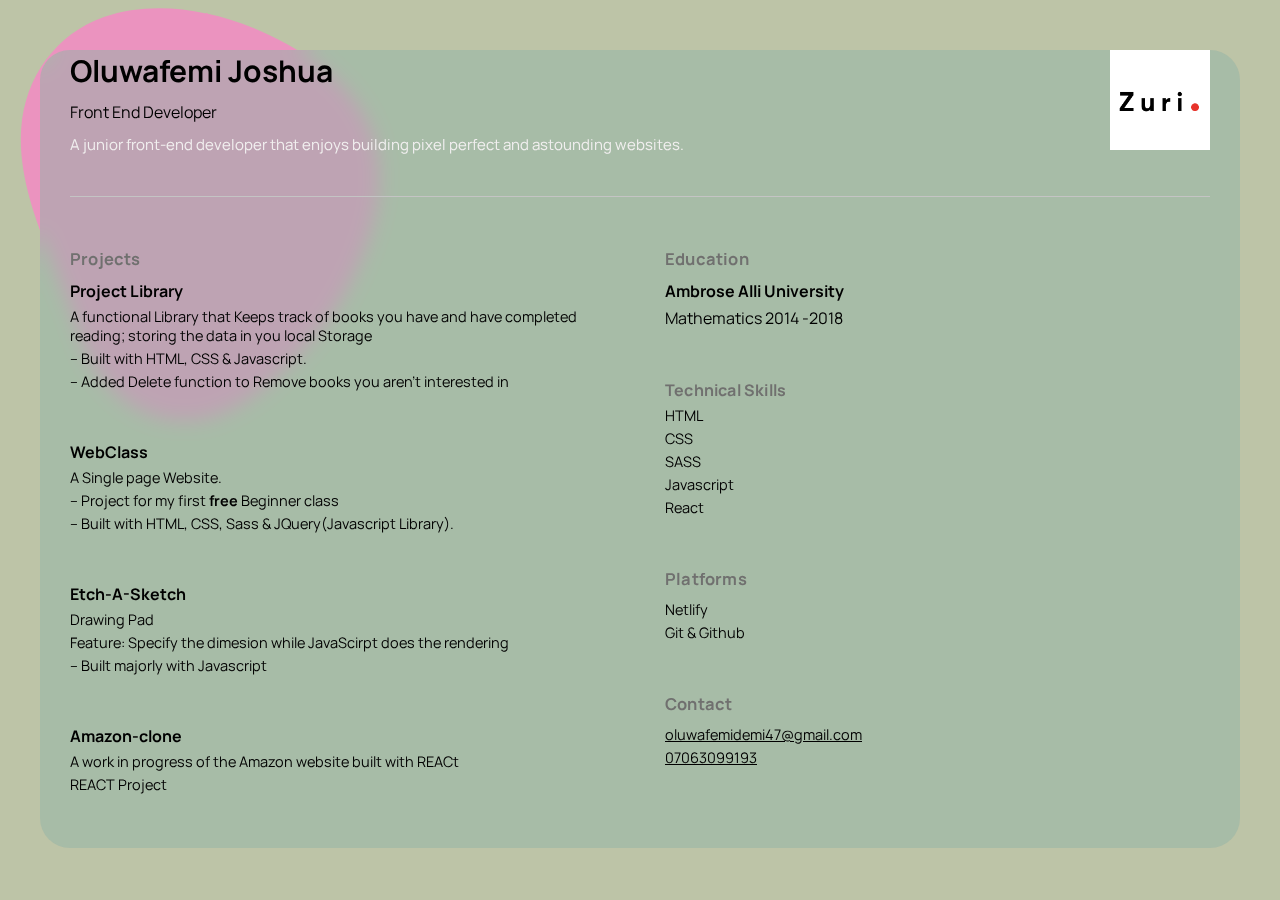
<file: index.html>
<!DOCTYPE html>
<html lang="en">
  <head>
    <meta charset="UTF-8" />
    <meta http-equiv="X-UA-Compatible" content="IE=edge" />
    <meta name="viewport" content="width=device-width, initial-scale=1.0" />
    <title>Resume</title>
    <link rel="preconnect" href="https://fonts.googleapis.com" />
    <link rel="preconnect" href="https://fonts.gstatic.com" crossorigin />
    <link
      href="https://fonts.googleapis.com/css2?family=Manrope:wght@400;700&display=swap"
      rel="stylesheet"
    />
    <link rel="stylesheet" href="style.css" />
  </head>
  <body>
    <section class="resume">
      <div class="container">
        <div class="resume__top">
          <div class="resume__top--left">
            <h1 class="resume--name">Oluwafemi Joshua</h1>
            <p class="resume--title">Front End Developer</p>
            <p class="resume--summary">
              A junior front-end developer that enjoys building pixel perfect
              and astounding websites.
            </p>
          </div>
          <div class="resume__top--right">
            <a href="https://internship.zuri.team/">
              <img src="zuri.png" alt="zuri logo" />
            </a>
          </div>
        </div>

        <div class="resume__bottom">
          <div class="resume__bottom--left">
            <h2 class="resume--heading">Projects</h2>
            <div class="projects-box">
              <h2>
                <a href="https://demiladeore.github.io/TOP-Library-project/"
                  >Project Library</a
                >
              </h2>
              <p>
                A functional Library that Keeps track of books you have and have
                completed reading; storing the data in you local Storage
              </p>
              <ul>
                <li>– Built with HTML, CSS & Javascript.</li>
                <li>
                  – Added Delete function to Remove books you aren't interested
                  in
                </li>
              </ul>
            </div>
            <div class="projects-box">
              <h2>
                <a href="https://demiladeore.github.io/WebClass/">WebClass</a>
              </h2>
              <p>A Single page Website.</p>
              <ul>
                <li>
                  – Project for my first <strong>free</strong> Beginner class
                </li>
                <li>
                  – Built with HTML, CSS, Sass & JQuery(Javascript Library).
                </li>
              </ul>
            </div>
            <div class="projects-box">
              <h2>
                <a href="https://demiladeore.github.io/etchASketch/"
                  >Etch-A-Sketch</a
                >
              </h2>
              <p>Drawing Pad</p>
              <p>
                Feature: Specify the dimesion while JavaScirpt does the
                rendering
              </p>
              <ul>
                <li>– Built majorly with Javascript</li>
              </ul>
            </div>
            <div class="projects-box">
              <h2>
                <a href="http://demiladeore.github.io/Amazon-clone"
                  >Amazon-clone</a
                >
              </h2>
              <p>A work in progress of the Amazon website built with REACt</p>
              <ul>
                <li>REACT Project</li>
              </ul>
            </div>
          </div>
          <div class="resume__bottom--right">
            <div class="education">
              <h2>Education</h2>
              <h3>Ambrose Alli University</h3>
              <p>Mathematics 2014 -2018</p>
            </div>

            <div class="t-skills">
              <h2>Technical Skills</h2>
              <ul>
                <li>HTML</li>
                <li>CSS</li>
                <li>SASS</li>
                <li>Javascript</li>
                <li>React</li>
              </ul>
            </div>

            <div class="platforms">
              <h2>Platforms</h2>
              <ul>
                <li>Netlify</li>
                <li>
                  <a href="https://github.com/demiladeore"> Git & Github</a>
                </li>
              </ul>
            </div>

            <div class="contact">
              <h2>Contact</h2>
              <ul>
                <li>
                  <a href="mailto:oluwafemidemi47@gmail.com"
                    >oluwafemidemi47@gmail.com</a
                  >
                </li>
                <li>07063099193</li>
              </ul>
            </div>
          </div>
        </div>
      </div>
      <div class="blob">
        <!-- This SVG is from https://codepen.io/Ali_Farooq_/pen/gKOJqx -->
        <svg
          xmlns:xlink="http://www.w3.org/1999/xlink"
          version="1.1"
          xmlns="http://www.w3.org/2000/svg"
          viewBox="0 0 310 350"
        >
          <path
            d="M156.4,339.5c31.8-2.5,59.4-26.8,80.2-48.5c28.3-29.5,40.5-47,56.1-85.1c14-34.3,20.7-75.6,2.3-111  c-18.1-34.8-55.7-58-90.4-72.3c-11.7-4.8-24.1-8.8-36.8-11.5l-0.9-0.9l-0.6,0.6c-27.7-5.8-56.6-6-82.4,3c-38.8,13.6-64,48.8-66.8,90.3c-3,43.9,17.8,88.3,33.7,128.8c5.3,13.5,10.4,27.1,14.9,40.9C77.5,309.9,111,343,156.4,339.5z"
          />
        </svg>
      </div>
    </section>
  </body>
</html>
</file>
<file: style.css>
*,
*::before,
*::after {
  margin: 0;
  padding: 0;
  box-sizing: inherit;
}

:root {
  --color-1: #323332;
  --color-2: #000000;
  --color-3: #939598;
  --color-3: rgb(242, 240, 240);
  /* --color-3: #bdc4a7; */
  --color-4: #70706f;
}

a {
  color: inherit;
  text-decoration: none;
}

html {
  font-size: 10px;
  font-family: "Manrope", sans-serif;
}

body {
  box-sizing: border-box;
  font-size: 1.6rem;
  background-color: rgb(110, 19, 64);
  background-color: #bdc4a7;
}

.container {
  max-width: 120rem;
  margin: 0 auto;
  padding: 0 3rem;
  backdrop-filter: blur(10px);
  border-radius: 30px;
  background-color: rgba(255, 192, 203, 0.5);
  background-color: rgba(146, 180, 167, 0.5);
}

.resume {
  padding: 5rem 0;
}

.resume__top {
  display: flex;
  justify-content: space-between;
  align-items: flex-start;
}

.resume__top--right img {
  width: 10rem;
  height: 10rem;
  object-fit: cover;
}

.resume--name {
  font-size: 3rem;
}

.resume--title {
  margin: 1rem 0;
}

.resume--summary {
  color: var(--color-3);
  max-width: 65rem;
  font-size: 1.5rem;
  line-height: 2.3rem;
  padding-bottom: 4rem;
}

.resume__bottom {
  border-top: 1px solid #c4c4c4;
  display: grid;
  grid-template-columns: repeat(2, 1fr);
  gap: 5rem;
  padding: 5rem 0;
}

.resume__bottom .resume--heading,
.education h2,
.platforms h2,
.t-skills h2,
.contact h2 {
  color: var(--color-4);
  margin-bottom: 1rem;
  font-weight: 700;
  font-size: 1.65rem;
  letter-spacing: 0.2px;
}

.projects-box,
.education,
.t-skills,
.platforms {
  margin-bottom: 5rem;
}

.projects-box:last-child {
  margin-bottom: 0;
}

.projects-box h2,
.education h3,
.t-skills h2 {
  font-size: 1.6rem;
  margin-bottom: 0.5rem;
}

ul {
  list-style: none;
}

.projects-box p,
.projects-box li,
.t-skills li,
.platforms li,
.contact li {
  /* position: relative; */
  font-size: 1.45rem;
  margin: 0.4rem 0;
}

.contact li {
  text-decoration: underline;
}

@media only screen and (max-width: 800px) {
  .resume__bottom {
    grid-template-columns: 1fr;
  }
}

@media only screen and (max-width: 700px) {
  .resume__top--right {
    position: fixed;
    bottom: 10px;
    right: 10px;
  }
}

@media only screen and (max-width: 400px) {
  html {
    font-size: 9px;
  }
}

/* blob */
.blob {
  position: absolute;
  top: 0;
  left: 0;
  /* fill: #023f92; */
  fill: rgb(235, 147, 191);
  width: 30vmax;
  z-index: -1;
  animation: move 10s ease-in-out infinite;
  transform-origin: 50% 50%;
}
@keyframes move {
  0% {
    transform: scale(1) translate(10px, -30px);
  }
  38% {
    transform: scale(0.8, 1) translate(80vw, 30vh) rotate(160deg);
  }
  40% {
    transform: scale(0.8, 1) translate(80vw, 30vh) rotate(160deg);
  }
  78% {
    transform: scale(1.3) translate(0vw, 50vh) rotate(-20deg);
  }
  80% {
    transform: scale(1.3) translate(0vw, 50vh) rotate(-20deg);
  }
  100% {
    transform: scale(1) translate(10px, -30px);
  }
}
</file>
